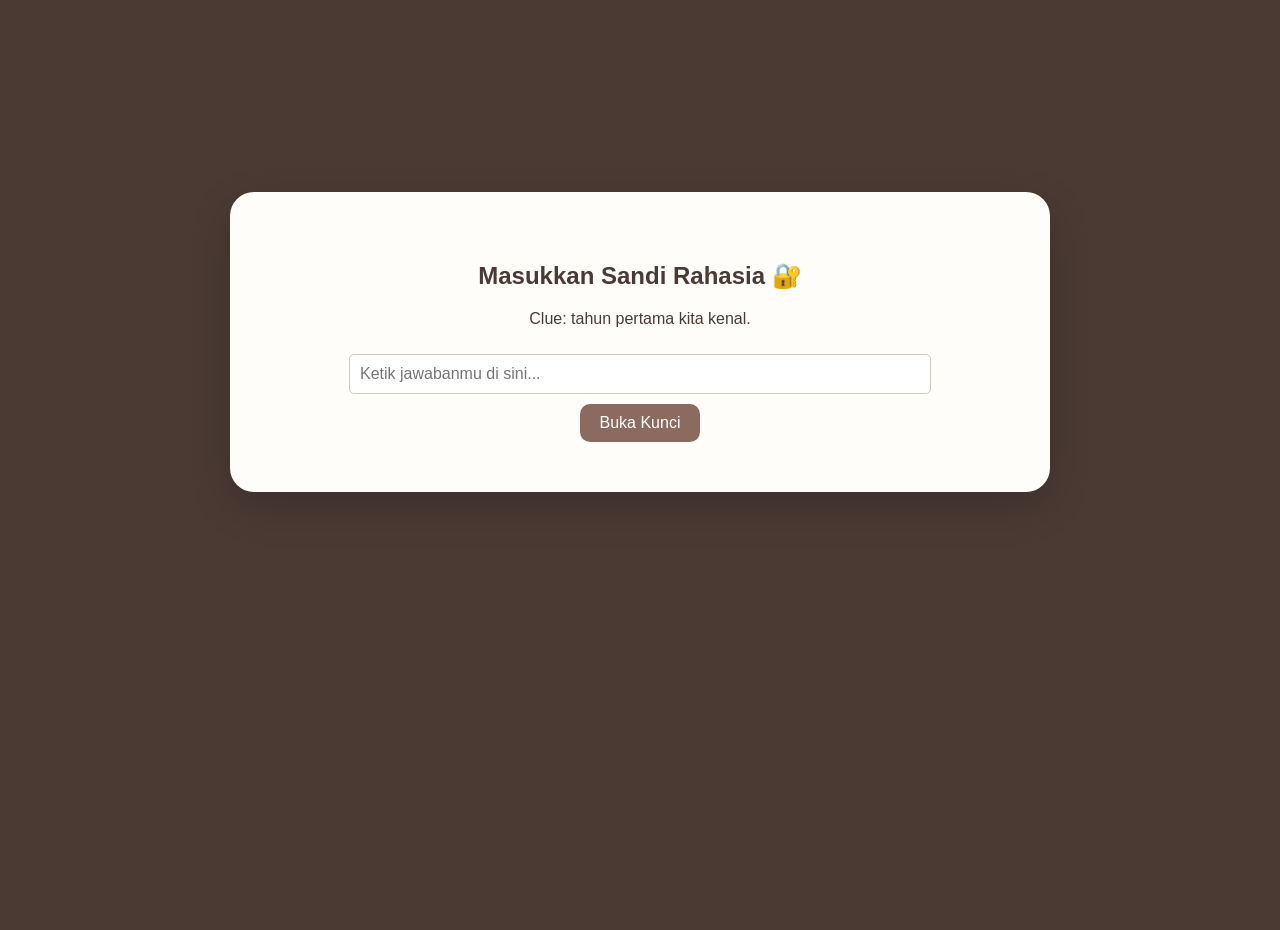
<file: index.html>
<!DOCTYPE html>
<html lang="id">

<head>
    <meta charset="UTF-8">
    <meta name="viewport" content="width=device-width, initial-scale=1.0">
    <title>APAA YAAA</title>
    <link rel="stylesheet" href="style.css">
</head>

<body>

    <audio id="bg-music" loop>
        <source src="sound.mp3" type="audio/mpeg">
    </audio>

    <div id="slide-1" class="slide active">
        <h2>Masukkan Sandi Rahasia 🔐</h2>
        <p>Clue: tahun pertama kita kenal. </p>
        <input type="text" id="password-input" placeholder="Ketik jawabanmu di sini...">
        <button onclick="checkPassword()">Buka Kunci</button>
        <p id="error-msg" style="color: red; display: none;">Salah wleee! Coba lagi ya.</p>
    </div>

    <div id="slide-2" class="slide">
        <h2>Eits, Tangkap Dulu!</h2>
        <p>Coba klik tombol di bawah ini kalau bisa.</p>
        <div class="game-container">
            <button id="catch-btn">
                Tangkap Aku!
            </button>
        </div>
    </div>

    <div id="slide-3" class="slide">
        <h1>Happy Birthday! 🎉</h1>
        <p>
            Untuk seseorang yang hari ini bertambah satu angka usianya 🎂<br><br>

            Katanya waktu berjalan cepat, dan tanpa terasa hari ini datang lagi membawa satu angka baru dalam
            hidupmu.<br><br>
            Semoga di umur yang baru ini kamu selalu diberi kesehatan, kebahagiaan, dan kekuatan untuk menjalani
            hal-hal yang sedang diusahakan.<br><br>
            Semoga semua yang sedang kamu perjuangkan perlahan menemukan jalannya, dan semoga hal-hal baik datang
            lebih sering daripada yang kamu kira.<br><br>
            Terima kasih karena sudah menjadi seseorang yang menyenangkan untuk dikenal.<br><br>
            Selamat merayakan hari ini, dan semoga tahun ini menjadi tahun yang baik untukmu. <br><br>
            Sekali lagi HAPPY BIRTHDAY SIDQY, panjang umur sehat selaluu. ✨
        </p>

        <br><br>
        <a href="birthday-cake.html" class="gift-btn">Open Gift 🎁</a>
    </div>

    <script src="script.js"></script>
</body>

</html>
</file>
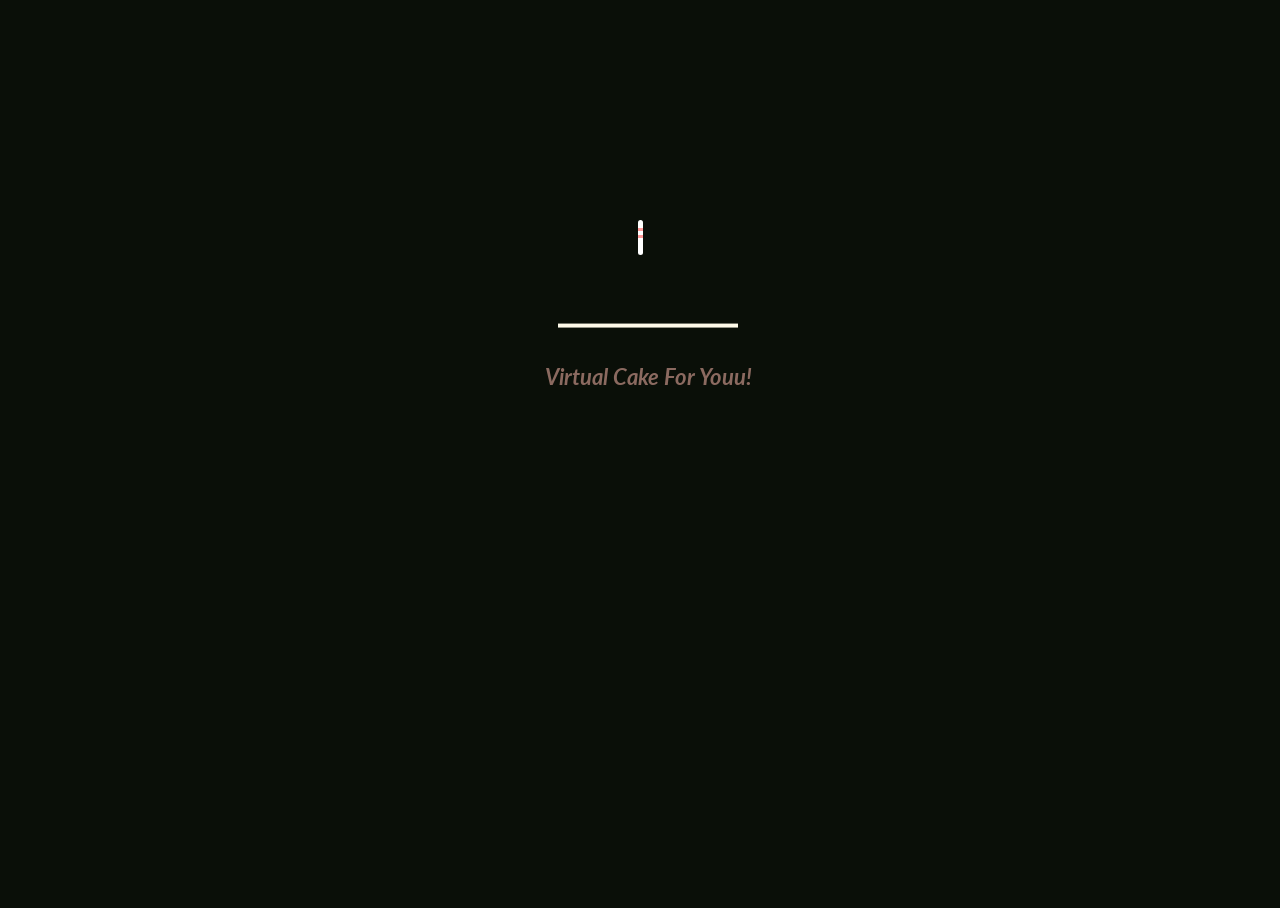
<file: birthday-cake.html>
<!DOCTYPE html>
<html lang="en">
  <head>
    <meta charset="UTF-8">
    <meta name="viewport" content="width=device-width, initial-scale=1.0">
    <title>Document</title>
    <style>
      @import url(https://fonts.googleapis.com/css?family=Lato:300italic);

      html,
      body {
        width: 100%;
        height: 100%;
        scrollbar-width: none;
        overflow: hidden;
      }

      body {
        background: #0a0f08;
      }

      .name{
        font-size: 1.1rem;
        font-weight: 600;
      }

      #cake {
        display: block;
        position: relative;
        margin: -10em auto 0 auto;
      }

      /* ============================================== Candle
      */

      .cake {
        background: #ffffff;
        border-radius: 10px;
        position: absolute;
        top: 228px;
        left: 50%;
        margin-left: -2.4px;
        margin-top: -8.33333333px;
        width: 5px;
        height: 35px;
        transform: translateY(-300px);
        backface-visibility: hidden;
        animation: in 500ms 6s ease-out forwards;
      }
      .cake:after,
      .cake:before {
        background: rgba(255, 0, 0, 0.4);
        content: "";
        position: absolute;
        width: 100%;
        height: 2.22222222px;
      }
      .cake:after {
        top: 25%;
        left: 0;
      }
      .cake:before {
        top: 45%;
        left: 0;
      }

      /* ============================================== Fire
      */

      .fuego {
        border-radius: 100%;
        position: absolute;
        top: -20px;
        left: 50%;
        margin-left: -2.6px;
        width: 6.66666667px;
        height: 18px;
      }
      .fuego:nth-child(1) {
        animation: fuego 2s 6.5s infinite;
      }
      .fuego:nth-child(2) {
        animation: fuego 1.5s 6.5s infinite;
      }
      .fuego:nth-child(3) {
        animation: fuego 1s 6.5s infinite;
      }
      .fuego:nth-child(4) {
        animation: fuego 0.5s 6.5s infinite;
      }
      .fuego:nth-child(5) {
        animation: fuego 0.2s 6.5s infinite;
      }

      /* ============================================== Animation Fire
      */

      @keyframes fuego {
        0%, 100% {
          background: rgba(254, 248, 97, 0.5);
          box-shadow: 0 0 40px 10px rgba(248, 233, 209, 0.2);
          transform: translateY(0) scale(1);
        }
        50% {
          background: rgba(255, 50, 0, 0.1);
          box-shadow: 0 0 40px 20px rgba(248, 233, 209, 0.2);
          transform: translateY(-20px) scale(0);
        }
      }

      @keyframes in {
        to {
          transform: translateY(0);
        }
      }

      .text {
        color: #8b6a60;
        font-family: 'Lato', sans-serif;
        font-weight: 300;
        font-style:italic;
        text-align: center;
        h1 {
          font-size: 1.4em;
        }
      }
    </style>
  </head>
  <body>
      <div class="cake">
        <div class="fuego"></div>
        <div class="fuego"></div>
        <div class="fuego"></div>
        <div class="fuego"></div>
        <div class="fuego"></div>
      </div>
      <svg id="cake" version="1.1" x="0px" y="0px" width="200px" height="500px" viewBox="0 0 200 500" enable-background="new 0 0 200 500" xml:space="preserve">
        <path fill="#a88679" d="M173.667-13.94c-49.298,0-102.782,0-147.334,0c-3.999,0-4-16.002,0-16.002
        c44.697,0,96.586,0,147.334,0C177.667-29.942,177.668-13.94,173.667-13.94z">
            <animate id="bizcocho_3" attributeName="d" calcMode="spline" keySplines="0 0 1 1; 0 0 1 1" begin="relleno_2.end" dur="0.3s" fill="freeze" values="
                              M173.667-13.94c-49.298,0-102.782,0-147.334,0c-3.999,0-4-16.002,0-16.002
        c44.697,0,96.586,0,147.334,0C177.667-29.942,177.668-13.94,173.667-13.94z
                              ;
                              M173.667,411.567c-47.995,12.408-102.955,12.561-147.334,0
        c-3.848-1.089-0.189-16.089,3.661-15.002c44.836,12.66,90.519,12.753,139.427,0.07
        C173.293,395.631,177.541,410.566,173.667,411.567z
                              ;
                              M173.667,427.569c-49.795,0-101.101,0-147.334,0c-3.999,0-4-16.002,0-16.002
        c46.385,0,97.539,0,147.334,0C177.668,411.567,177.667,427.569,173.667,427.569z
                              " />
        </path>
        <path fill="#8b6a60" d="M100-178.521c1.858,0,3.364,1.506,3.364,3.363c0,0,0,33.17,0,44.227
        c0,19.144,0,57.431,0,76.574c0,10.152,0,40.607,0,40.607c0,1.858-1.506,3.364-3.364,3.364l0,0c-1.858,0-3.364-1.506-3.364-3.364c0,0,0-30.455,0-40.607c0-19.144,0-57.432,0-76.575c0-11.057,0-44.226,0-44.226C96.636-177.015,98.142-178.521,100-178.521
        L100-178.521z">
            <animate id="relleno_2" attributeName="d" calcMode="spline" keySplines="0 0 1 1; 0 0 1 1; 0 0 0.58 1" begin="bizcocho_2.end" dur="0.5s" fill="freeze" values="
                              M100-178.521c1.858,0,3.364,1.506,3.364,3.363c0,0,0,33.17,0,44.227
        c0,19.144,0,57.431,0,76.574c0,10.152,0,40.607,0,40.607c0,1.858-1.506,3.364-3.364,3.364l0,0c-1.858,0-3.364-1.506-3.364-3.364c0,0,0-30.455,0-40.607c0-19.144,0-57.432,0-76.575c0-11.057,0-44.226,0-44.226C96.636-177.015,98.142-178.521,100-178.521
        L100-178.521z
                              ;
                              M100,267.257c1.858,0,3.364,1.506,3.364,3.363c0,0,0,33.17,0,44.227
        c0,19.143,0,57.43,0,76.574c0,10.151,0,40.606,0,40.606c0,1.858-1.506,3.364-3.364,3.364l0,0c-1.858,0-3.364-1.506-3.364-3.364
        c0,0,0-30.455,0-40.606c0-19.145,0-57.432,0-76.576c0-11.057,0-44.225,0-44.225C96.636,268.763,98.142,267.257,100,267.257
        L100,267.257z
                              ;
                              M93.928,405.433c-0.655,6.444-0.102,9.067,2.957,11.798c0,0,8.083,5.571,16.828,3.503
        c18.629-4.406,43.813,6.194,50.792,7.791c14.75,3.375,9.162,6.867,9.162,6.867c-2.412,2.258-58.328,0-73.667,0l0,0
        c-1.858,0-69.995,2.133-73.667,0c0,0-3.337-2.439,6.172-5.992c11.375-4.25,52.875,8.822,47.139-9.442
        c-6.333-20.167,5.226-21.514,5.226-21.514c3.435-0.915,12.78-6.663,10.923-0.546L93.928,405.433z
                              ;
                              M102.242,427.569c5.348,0,14.079,0,17.462,0c0,0,17.026,0,27.504,0
        c19.143,0,20.39-3.797,26.459,0c3,1.877,0,7.823,0,7.823c-2.412,2.258-58.328,0-73.667,0l0,0c-1.858,0-67.187,0-73.667,0
        c0,0-4.125-4.983,0-7.823c5.201-3.58,16.085,0,23.725,0c8.841,0,20.762,0,20.762,0c3.686,0,8.597,0,19.511,0H102.242z
                              " />
        </path>
        <path fill="#a88679" d="M173.667-15.929c-46.512,0-105.486,0-147.334,0c-3.999,0-4-16.002,0-16.002
        c43.566,0,97.96,0,147.334,0C177.667-31.931,177.666-15.929,173.667-15.929z">
            <animate id="bizcocho_2" attributeName="d" calcMode="spline" keySplines="0 0 1 1; 0 0 1 1; 0.25 0 0.58 1" begin="relleno_1.end" dur="0.5s" fill="freeze" values="
                              M173.667-15.929c-46.512,0-105.486,0-147.334,0c-3.999,0-4-16.002,0-16.002
        c43.566,0,97.96,0,147.334,0C177.667-31.931,177.666-15.929,173.667-15.929z
                              ;
                              M173.434,445.393c-47.269,8.001-105.245,8.001-147.334,0c-3.929-0.747-0.692-16.543,3.243-15.824
        c43.828,8.001,92.165,8.001,140.739,0C174.029,428.918,177.377,444.726,173.434,445.393z
                              ;
                              M173.667,449.514c-47.576-5.454-102.799-5.744-147.333,0c-3.966,0.512-3.938-15.297,0-16.002
        c43.683-7.823,97.646-8.026,147.333,0C177.616,434.15,177.642,449.969,173.667,449.514z
                              ;
                              M173.667,451.394c-49.298,0-102.782,0-147.334,0c-3.999,0-4-16.002,0-16.002
        c44.697,0,96.586,0,147.334,0C177.667,435.392,177.668,451.394,173.667,451.394z
                              " />
        </path>
        <path fill="#8b6a60" d="M101.368-73.685c0,12.164,0,15.18,0,28.519c0,22.702,0-13.661,0,8.304c0,14.48,0,18.233,0,30.512
        c0,1.753-2.958,1.847-2.958,0c0-12.68,0-16.277,0-30.401c0-21.983,0,11.66,0-8.305c0-13.027,0-15.992,0-28.628
        C98.411-75.883,101.368-75.592,101.368-73.685z">
            <animate id="relleno_1" attributeName="d" calcMode="spline" keySplines="0 0 1 1; 0 0 1 1; 0 0 0.6 1" begin="bizcocho_1.end" dur="0.5s" fill="freeze" values="
                              M101.368-73.685c0,12.164,0,15.18,0,28.519c0,22.702,0-13.661,0,8.304c0,14.48,0,18.233,0,30.512
        c0,1.753-2.958,1.847-2.958,0c0-12.68,0-16.277,0-30.401c0-21.983,0,11.66,0-8.305c0-13.027,0-15.992,0-28.628
        C98.411-75.883,101.368-75.592,101.368-73.685z
                              ;
                              M101.368,350.885c0,12.164,0,65.18,0,78.518c0,22.703,0-33.66,0-11.695c0,14.48,0,28.232,0,40.512
        c0,1.753-2.958,1.847-2.958,0c0-12.68,0-26.277,0-40.402c0-21.982,0,31.66,0,11.695c0-13.027,0-65.992,0-78.627
        C98.411,348.686,101.368,348.977,101.368,350.885z
                              ;
                              M128.38,447.567c37.626,6.312,39.303,13.658,26.833,12.833c-22.653-1.499-13.636-0.831-23.302-0.831
        c-14.48,0-17.884,0-30.163,0c-2.087,0-2.068,0-3.915,0c-13.333,0-8.963,0-23.088,0c-11.668,0-14.062,5.995-27.532,1.164
        c-12.629-4.529,38.667-3.167,46.833-17.333C100.077,432.94,105.546,443.736,128.38,447.567z
                              ;
                              M173.667,451.394c2.875,0,2.997,9.257,0,9.131c-22.662-0.956-32.09-0.956-41.756-0.956
        c-14.48,0-17.884,0-30.163,0c-2.087,0-2.068,0-3.915,0c-13.333,0-8.963,0-23.088,0c-11.668,0-34.99-0.294-48.412,1.831
        c-4.109,0.65-3.01-10.006,0-10.006C37.129,451.394,149.379,451.394,173.667,451.394z
                              " />
        </path>
        <path fill="#a88679" d="M173.667,21.571c-33.174,0-111.467,0-147.334,0c-4,0-4-16.002,0-16.002c39.836,0,105.982,0,147.334,0
        C177.668,5.569,177.667,21.571,173.667,21.571z">
            <animate id="bizcocho_1" attributeName="d" calcMode="spline" keySplines="0 0 1 1; 0 0 1 1; 0 0 1 1; 0.25 0 1 1; 0 0 1 1; 0.25 0 0.6 1" begin="2s" dur="0.8s" fill="freeze" values="
                              M173.667,21.571c-33.174,0-111.467,0-147.334,0c-4,0-4-16.002,0-16.002c39.836,0,105.982,0,147.334,0
        C177.668,5.569,177.667,21.571,173.667,21.571z
                              ;
                              M173.667,459.569c-33.197,16.002-110.782,16.002-147.334,0c-3.664-1.604,1.614-15.617,5.337-14.153
        c40.702,16.002,94.289,16.104,136.505,0.103C171.917,444.1,177.271,457.832,173.667,459.569z
                              ;
                              M171.817,475.571c-39.361-3.001-105.438-2.571-143.556,0c-3.991,0.27-7.377-14.736-3.387-15.014
        c41.553-2.888,104.421-3.121,150.51-0.233C179.378,460.574,175.806,475.875,171.817,475.571z
                              ;
                              M171.817,459.564c-38.8-12.188-104.504-13.762-143.556,0c-3.772,1.329-7.961-12.604-4.178-13.905
        c40.864-14.064,105.114-15.52,151.918-0.973C179.822,445.874,175.634,460.762,171.817,459.564z
                              ;
                              M173.667,475.571c-46.376-5.005-105.924-4.003-147.334,0c-3.981,0.385-3.479-15.421,0.479-16.002
        c43.087-6.327,97.705-7.083,146.855,0.438C177.621,460.613,177.644,476,173.667,475.571z
                              ;
                              M173.667,474.117c-46.376,1.866-105.638,2.01-147.334,0c-3.995-0.192-3.52-16.144,0.479-16.002
        c43.794,1.55,96.341,1.541,145.723,0C176.532,457.99,177.663,473.956,173.667,474.117z
                              ;
                              M173.667,475.571c-46.512,0-105.486,0-147.334,0c-3.999,0-4-16.002,0-16.002c43.566,0,97.96,0,147.334,0
        C177.667,459.569,177.666,475.571,173.667,475.571z
                              " />
        </path>
        <path fill="#fefae9" d="M104.812,113.216c0,3.119-2.164,5.67-4.812,5.67c-2.646,0-4.812-2.551-4.812-5.67c0-5.594,0-16.782,0-22.375
      c0-5.143,0-15.427,0-20.568c0-7.333,0-21.998,0-29.33c0-5.523,0-16.569,0-22.092c0-3.295,0-9.885,0-13.181
      C95.188,2.551,97.353,0,100,0c2.648,0,4.812,2.551,4.812,5.669c0,3.248,0,9.743,0,12.991c0,5.428,0,16.284,0,21.711
      c0,7.618,0,22.854,0,30.472c0,4.952,0,14.854,0,19.807C104.812,96.292,104.812,107.576,104.812,113.216z">
            <animate id="crema" attributeName="d" calcMode="spline" keySplines="0 0 1 1; 0 0 1 1; 0 0 1 1; 0.25 0 1 1; 0 0 1 1; 0 0 0.58 1" begin="bizcocho_3.end" dur="2s" fill="freeze" values="
                              M104.812,113.216c0,3.119-2.164,5.67-4.812,5.67c-2.646,0-4.812-2.551-4.812-5.67c0-5.594,0-16.782,0-22.375
      c0-5.143,0-15.427,0-20.568c0-7.333,0-21.998,0-29.33c0-5.523,0-16.569,0-22.092c0-3.295,0-9.885,0-13.181
      C95.188,2.551,97.353,0,100,0c2.648,0,4.812,2.551,4.812,5.669c0,3.248,0,9.743,0,12.991c0,5.428,0,16.284,0,21.711
      c0,7.618,0,22.854,0,30.472c0,4.952,0,14.854,0,19.807C104.812,96.292,104.812,107.576,104.812,113.216z
                              ;
                              M104.812,405.897c0,3.119-2.164,5.67-4.812,5.67c-2.646,0-4.812-2.551-4.812-5.67c0-5.594,0-16.782,0-22.376
      c0-5.143,0-15.426,0-20.568c0-7.332,0-21.997,0-29.33c0-5.522,0-16.568,0-22.092c0-3.295,0-9.885,0-13.181
      c0-3.118,2.165-5.669,4.812-5.669c2.648,0,4.812,2.551,4.812,5.669c0,3.247,0,9.743,0,12.991c0,5.428,0,16.283,0,21.711
      c0,7.618,0,22.854,0,30.473c0,4.951,0,14.854,0,19.807C104.812,388.972,104.812,400.256,104.812,405.897z
                              ;
                              M111.873,411.567c-3.119,0-9.226,0-11.874,0c-2.646,0-7.748,0-10.867,0c-7.086,0-12.698,0-18.292,0
      c-6.592,0-12.871,7.371-19.166,3.008c-10.043-6.961-7.776-10.169,2.991-17.745c12.61-8.873,27.713,1.994,25.919-7.531
      c-2.589-13.742,11.008-14.513,11.365-17.789c0.441-4.051,4.235-11.107,8.051-8.175c3.113,2.393,1.007,8.008,0,13.159
      c-1.871,9.569,8.058,2.113,9.494,14.155c2.592,21.732,21.184-0.675,29.309,7.976c5.216,5.553,18.413,5.552,15.426,12.942
      c-3.131,7.745-15.825-4.369-23.8,2.903C126.261,418.271,118.301,411.567,111.873,411.567z
                              ;
                              M111.873,411.567c-3.119,0-9.226,0-11.874,0c-2.646,0-9.734,4.069-12.853,4.069
      c-7.086,0-10.712-4.069-16.306-4.069c-6.592,0-12.12,6.013-19.166,3.008c-7.053-3.008-7.458,2.026-18.659,1.165
      c-6.832-0.525-7.522-3.034-7.533-6.265c-0.037-10.336,22.073-2.452,36.613-2.628c10.234-0.124,19.856-1.439,37.905-2.102
      c16.642-0.61,32.699,1.552,46.009,1.927c12.438,0.351,29.663-8.99,31.532,3.315c0.773,5.093-5.605,3.342-11.211,9.579
      c-5.093,5.667-7.59-4.605-12.965-3.832c-8.269,1.189-14.962-8.537-22.937-1.265C126.261,418.271,118.301,411.567,111.873,411.567z
                              ;
                              M110.946,413.652c-2.904-1.137-8.405-2.748-12.446-0.97c-6.099,2.685-7.273,10.358-13.253,8.242
      c-7.843-2.775-8.953-5.008-14.546-5.01c-24.653-0.011-4.849,26.507-18.264,26.507c-12.377,0,5.791-33.537-19.422-26.682
      c-7.703,2.095-9.806-0.942-9.817-4.173c-0.037-10.336,24.357-4.544,38.897-4.72c10.234-0.124,19.856-1.439,37.905-2.102
      c16.642-0.61,32.699,1.552,46.009,1.927c12.438,0.351,28.973-8.865,31.532,3.315c1.449,6.896,0.318,15.624-3.874,15.624
      c-7.619,0-1.788-15.192-19.243-7.111c-7.581,3.51-15.963-9.738-26.669,1.066C120.644,426.744,118.381,416.561,110.946,413.652z
                              ;
                              M111.547,413.9c-2.969-0.956-8.775-0.949-13.167-0.5c-14.667,1.5-8.325,16.508-14.667,16.666
      c-6.667,0.166-0.167-13.5-13.013-14.151c-30.471-1.545-5.572,46.651-18.987,46.651c-12.377,0,10.333-50.166-18.667-44.5
      c-7.835,1.531-9.537-1.417-9.548-4.647c-0.037-10.336,23.675-5.177,38.215-5.353c10.234-0.124,20.618-1.671,38.667-2.333
      c16.642-0.61,32.023,1.458,45.333,1.833c12.438,0.351,33.819-8.431,33.199,4.001c-0.532,10.666,0.414,26.166-5.245,25.833
      c-7.606-0.447-2.954-31.5-19.243-18.899c-7.985,6.177-17.658-5.969-27.377,5.732C118.88,434.066,121.38,417.067,111.547,413.9z
                              ;
                              M111.547,415.233c-6.667-0.834-9.667,4.667-13.833,3.333c-19.649-6.291-8.158,22.176-14.5,22.334
      c-6.667,0.166,2.833-18-13.333-22.167c-29.544-7.615-9.667,43.833-20.167,43.833c-10.333,0,8.004-55.006-16.833-39
      c-7.5,4.833-9.508-3.78-9.299-7.004c0.799-12.329,23.592-7.153,38.132-7.329c10.234-0.124,20.238-1.505,38.287-2.167
      c16.642-0.61,32.903,1.125,46.213,1.5c12.438,0.351,35.058-5.579,31.863,6.451c-5.532,20.833,1.25,28.216-4.409,27.883
      c-7.606-0.447-6.058-37.895-20.62-23.333c-10.167,10.166-15.972-0.747-25,12C119.547,443.568,121.798,416.515,111.547,415.233z
                              " />
        </path>
        <rect x="10" y="475.571" fill="#fefae9" width="180" height="4" />
      </svg>
      <div class="text">
      <h1>Virtual Cake For Youu!</h1>
      <p class="name"></p>
      </div>
  </body>
</html>
</file>
<file: style.css>
body {
    font-family: 'Segoe UI', Tahoma, Geneva, Verdana, sans-serif;
    background-color: #4b3a34;
    color: #4b3a34;
    display: flex;
    justify-content: center;
    align-items: flex-start;
    height: 100vh;
    margin: 0;
    padding-top: 30px;
    text-align: center;
    overflow-x: hidden;
    overflow-y: auto;
}

/* ==============================================
   TAMPILAN DEFAULT (MOBILE / HP)
============================================== */
.slide {
    display: none;
    /* Sembunyikan semua slide secara default */
    background: #fffdf9;
    padding: 40px;
    border-radius: 24px;
    box-shadow: 0 15px 40px rgba(0, 0, 0, 0.18);
    width: 90%;
    max-width: 400px; /* Ukuran pas untuk HP */
    animation: fadeIn 0.5s ease-in-out;
}

.slide.active {
    display: block;
    /* Hanya tampilkan slide yang aktif */
}

input[type="text"] {
    width: 80%;
    padding: 10px;
    margin: 10px 0;
    border: 1px solid #d6c8bf;
    border-radius: 5px;
    font-size: 16px;
}

button,
.gift-btn {
    background-color: #8b6a60;
    /* Warna tombol pink */
    color: white;
    border: none;
    padding: 10px 20px;
    border-radius: 10px;
    font-size: 16px;
    cursor: pointer;
    text-decoration: none;
    display: inline-block;
    transition: background 0.3s;
}

button:hover,
.gift-btn:hover {
    background-color: #70534b;;
}

/* Container khusus untuk mini game */
.game-container {
    position: relative;
    height: 200px;
    margin-top: 20px;
    width: 100%;
}

#catch-btn {
    position: absolute;
    left: 50%;
    top: 50%;
    transform: translate(-50%, -50%);
    transition: all 0.2s ease;
}

@keyframes fadeIn {
    from {
        opacity: 0;
        transform: translateY(10px);
    }

    to {
        opacity: 1;
        transform: translateY(0);
    }
}

/* ==============================================
   TAMPILAN DESKTOP / LAPTOP (RESPONSIVE)
============================================== */
@media screen and (min-width: 768px) {
    .slide {
        max-width: 700px; /* Melebar saat dibuka di laptop */
        padding: 50px 60px;
    }

    /* Memperbesar area lari-larian tombol kado */
    .game-container {
        height: 300px; 
    }

    /* Menyesuaikan ukuran teks ucapan agar lebih elegan di layar besar */
    #slide-3 p {
        font-size: 1.1rem;
        line-height: 1.6;
        padding: 0 20px;
    }

    /* Membatasi lebar Spotify agar tidak terlalu memanjang */
    iframe {
        max-width: 500px;
        margin: 0 auto;
        display: block;
    }
}

#slide-1.active{
    margin-top: 18vh;
}

@media screen and (max-width: 767px) {
    body {
        align-items: center;
        padding-top: 0;
    }

    .slide {
        width: 80%;
        max-width: 320px;
        padding: 45px 30px;
    }

    #slide-1.active {
        margin-top: 0;
    }
}
</file>
